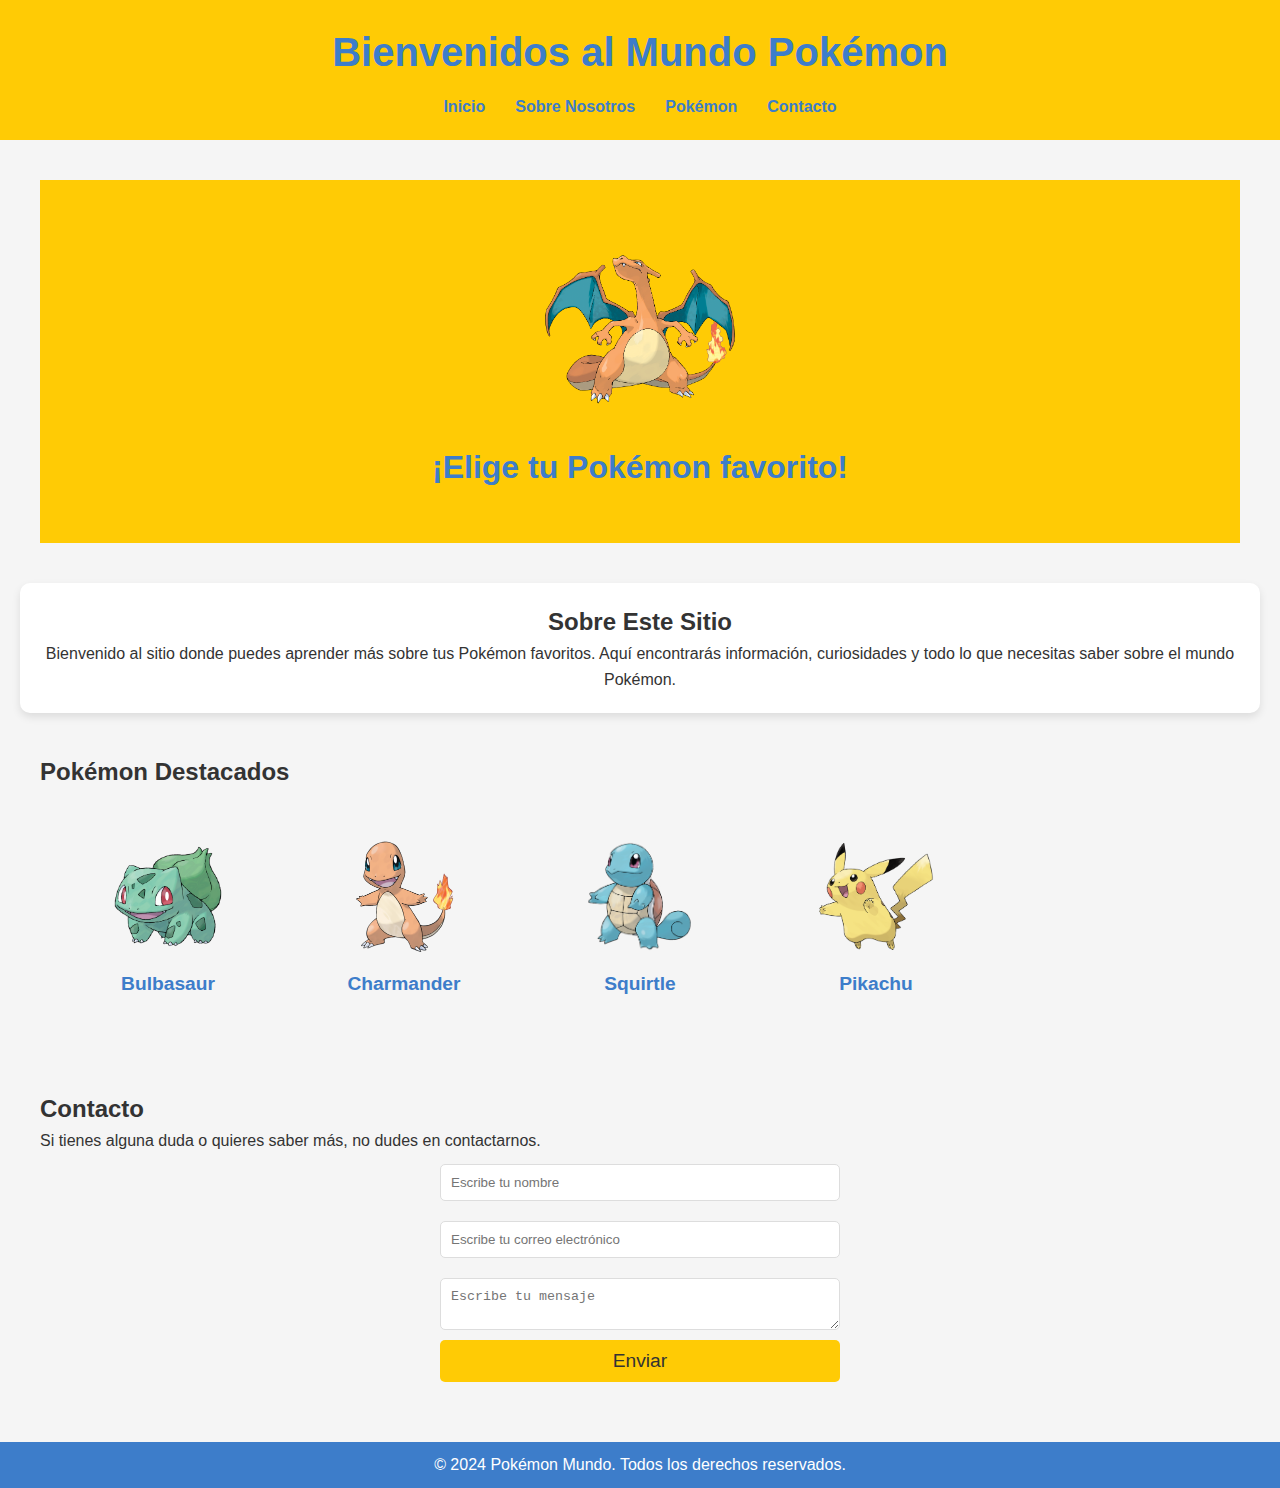
<file: index.html>
<!DOCTYPE html>
<html lang="es">
<head>
    <meta charset="UTF-8">
    <meta name="viewport" content="width=device-width, initial-scale=1.0">
    <title>Mundo Pokémon</title>
    <link rel="stylesheet" href="styles.css">
</head>
<body>
    <header>
        <h1>Bienvenidos al Mundo Pokémon</h1>
        <nav>
            <ul>
                <li><a href="#home">Inicio</a></li>
                <li><a href="sobreNosotros.html">Sobre Nosotros</a></li>
                <li class="dropdown">
                    <a href="#pokemon">Pokémon</a>
                    <ul class="dropdown-content">
                        <li><a href="generacion1.html">Generación 1</a></li> 
                        <li><a href="generacion2.html">Generación 2</a></li>
                        <li><a href="generacion3.html">Generación 3</a></li>
                        
                    </ul>
                </li>
                <li><a href="#contact">Contacto</a></li>
            </ul>
        </nav>
    </header>

    <section id="home">
        <div class="hero">
            <img src="images/Charizard.png" alt="Charizard" class="hero-image">
            <h2>¡Elige tu Pokémon favorito!</h2>
        </div>
    </section>

    <section id="about">
        <h2>Sobre Este Sitio</h2>
        <p>Bienvenido al sitio donde puedes aprender más sobre tus Pokémon favoritos. Aquí encontrarás información, curiosidades y todo lo que necesitas saber sobre el mundo Pokémon.</p>
    </section>

    <section id="pokemon">
        <h2>Pokémon Destacados</h2>
        <div class="pokemon-list">
            <div class="pokemon">
                <img src="images/Bulbasaur.png" alt="Bulbasaur">
                <h3>Bulbasaur</h3>
            </div>
            <div class="pokemon">
                <img src="images/Charmander.png" alt="Charmander">
                <h3>Charmander</h3>
            </div>
            <div class="pokemon">
                <img src="images/Squirtle.png" alt="Squirtle">
                <h3>Squirtle</h3>
            </div>
            <div class="pokemon">
                <img src="images/Pikachu.png" alt="Pikachu">
                <h3>Pikachu</h3>
            </div>
        </div>
    </section>

    <section id="contact">
        <h2>Contacto</h2>
        <p>Si tienes alguna duda o quieres saber más, no dudes en contactarnos.</p>
        <form action="#">
            <input type="text" placeholder="Escribe tu nombre" required>
            <input type="email" placeholder="Escribe tu correo electrónico" required>
            <textarea placeholder="Escribe tu mensaje" required></textarea>
            <button type="submit">Enviar</button>
        </form>
    </section>

    <footer>
        <p>&copy; 2024 Pokémon Mundo. Todos los derechos reservados.</p>
    </footer>
</body>
</html>
</file>
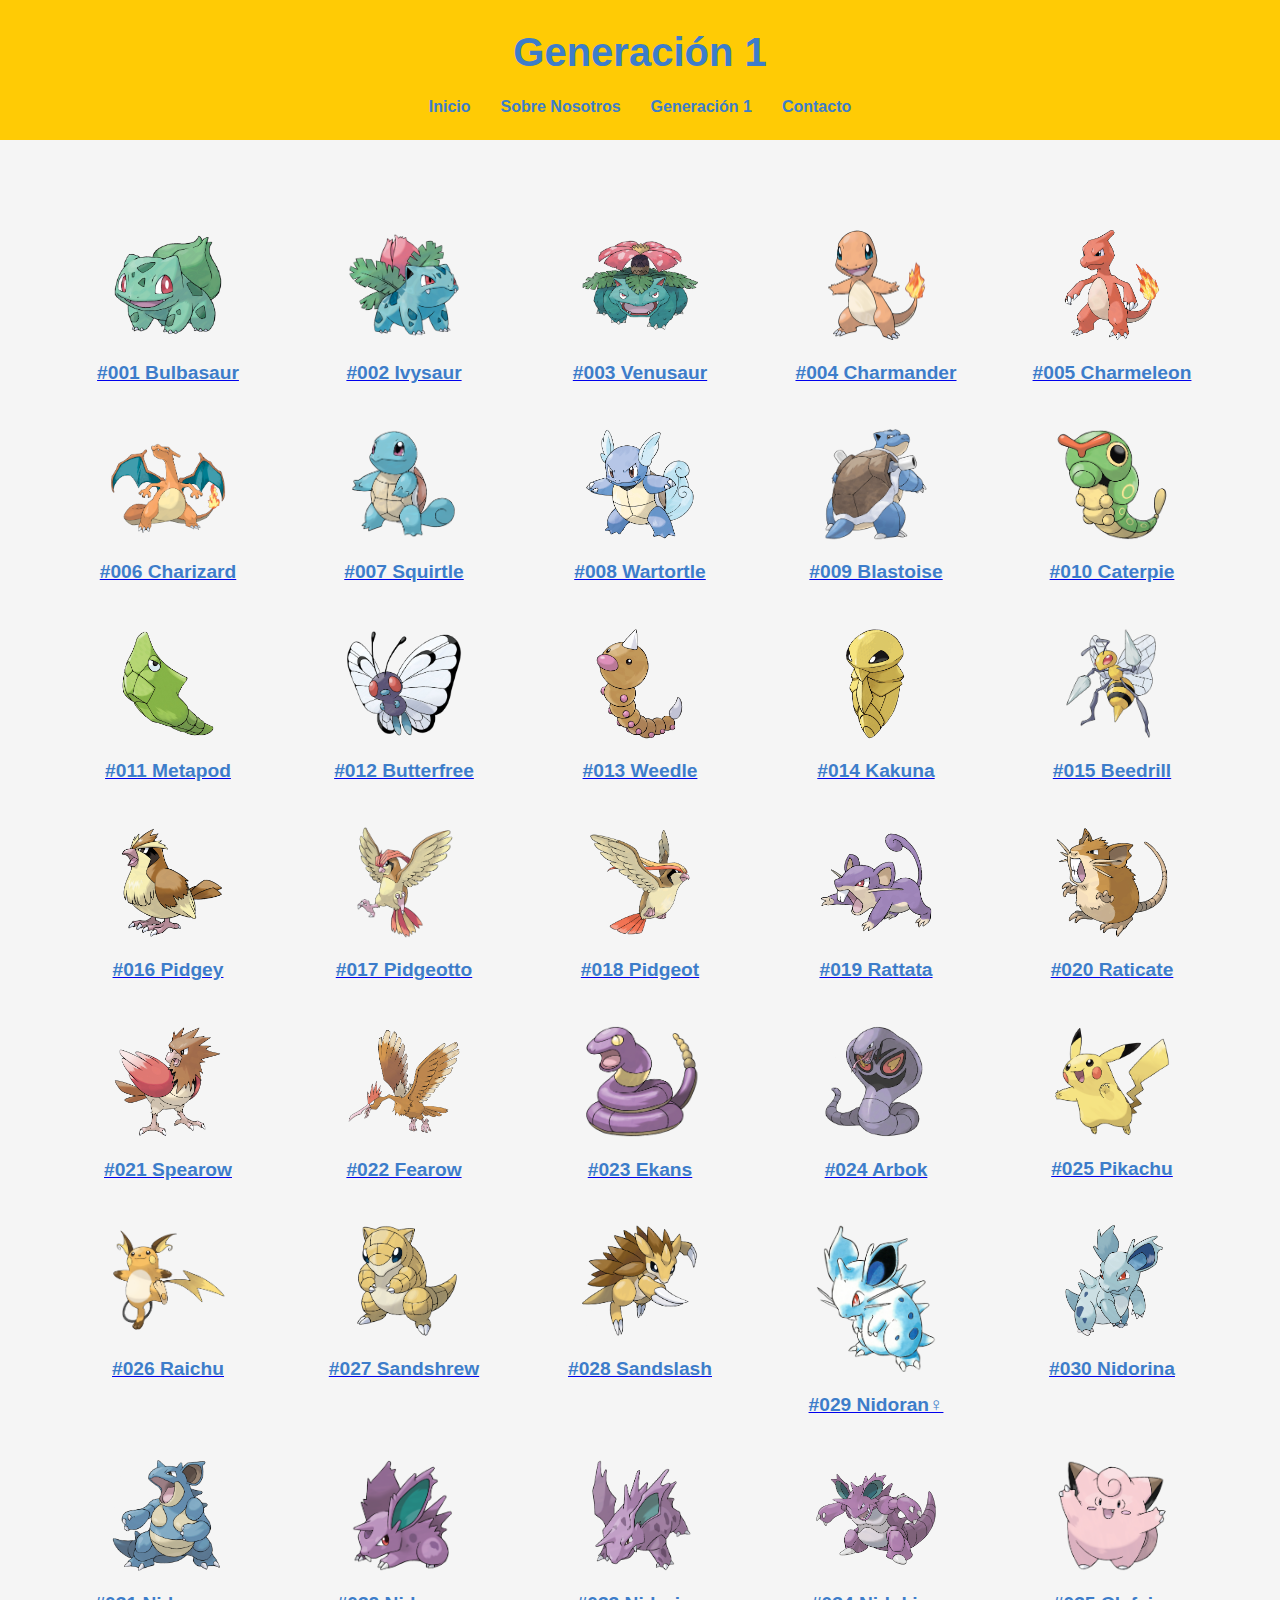
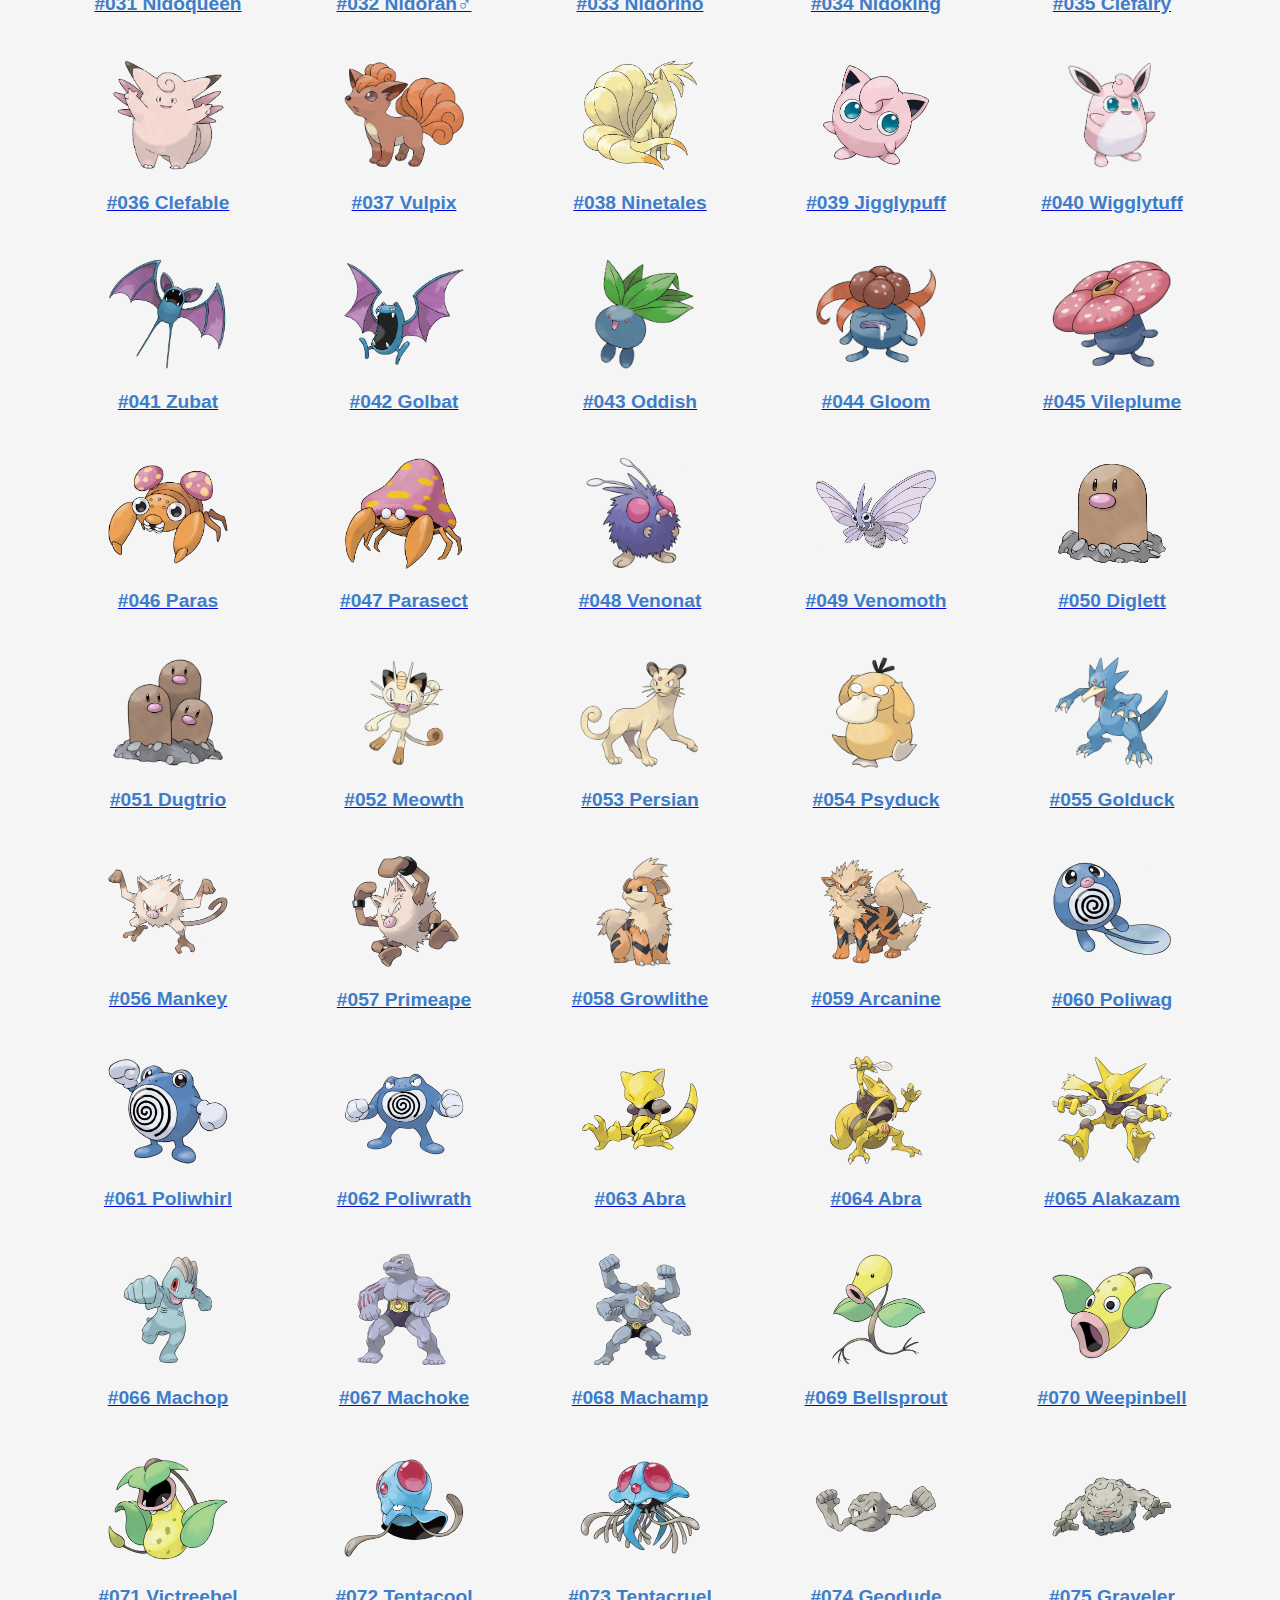
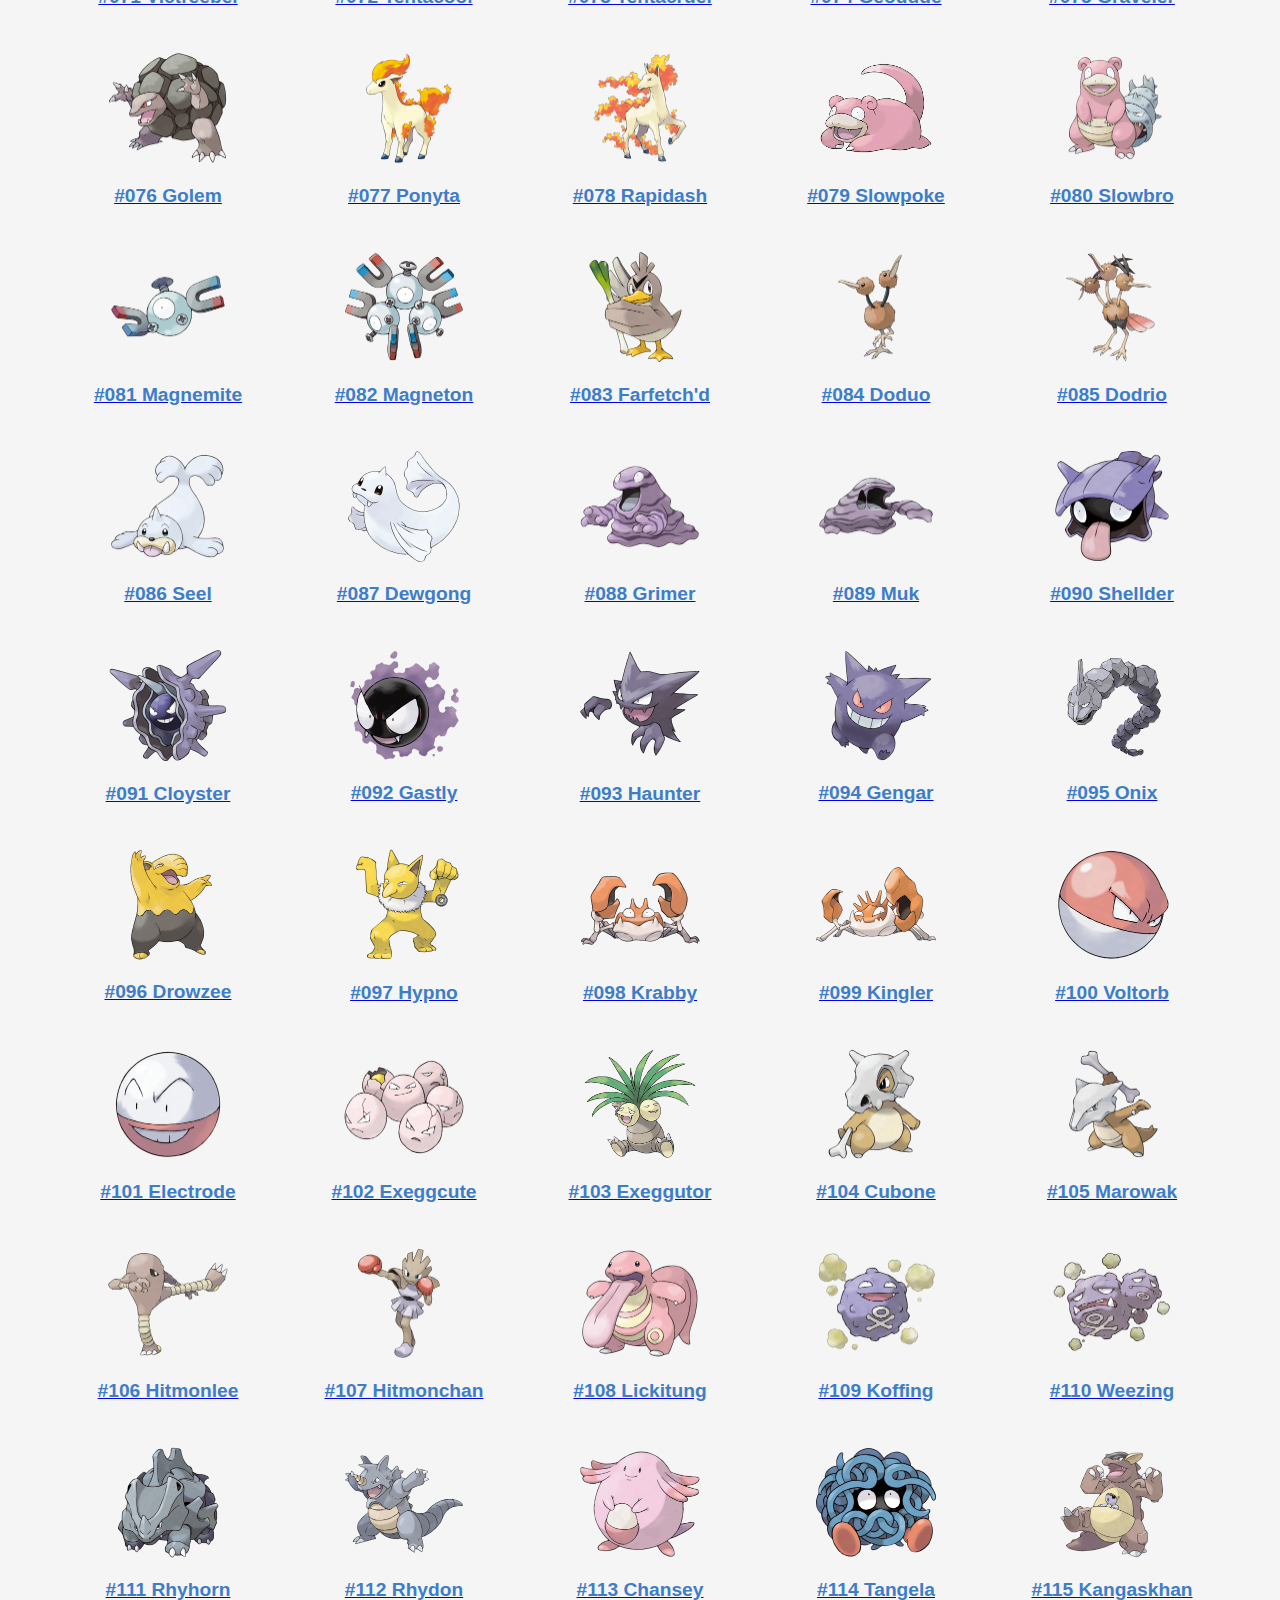
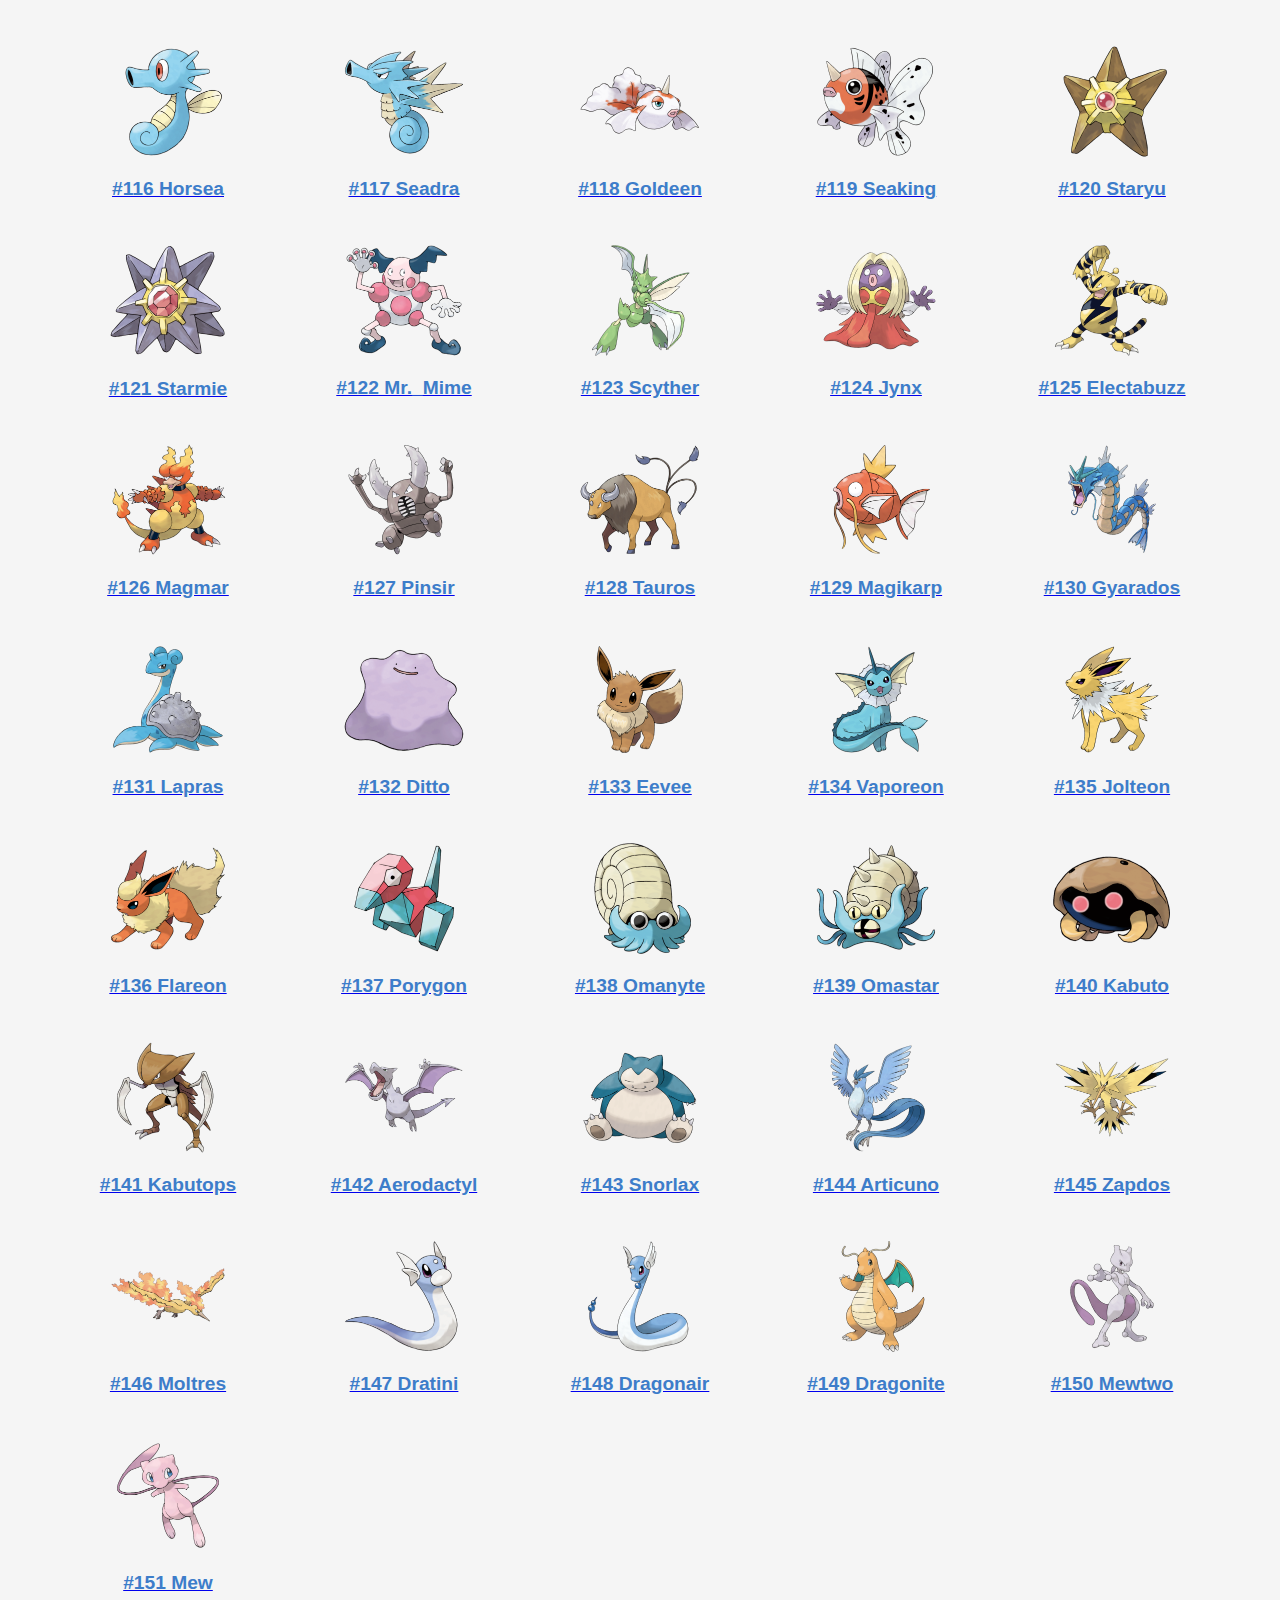
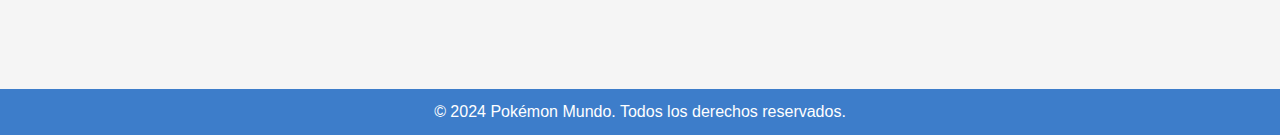
<file: generacion1.html>
<!DOCTYPE html>
<html lang="es">
<head>
    <meta charset="UTF-8">
    <meta name="viewport" content="width=device-width, initial-scale=1.0">
    <title>Generación 1 - Mundo Pokémon</title>
    <link rel="stylesheet" href="styles.css">
</head>
<body>
    <header>
        <h1>Generación 1</h1>
        <nav>
            <ul>
                <li><a href="index.html">Inicio</a></li>
                <li><a href="about.html">Sobre Nosotros</a></li>
                <li><a href="generacion1.html">Generación 1</a></li>
                <li><a href="contact.html">Contacto</a></li>
            </ul>
        </nav>
    </header>

    <section id="generacion1">
            <div class="pokemon-list">
            

            <div class="pokemon">
                <a href="pd.html?pokemon=Bulbasaur">
                    <img src="images/Bulbasaur.png" alt="Bulbasaur">
                    <h3>#001 Bulbasaur</h3>
                </a>
            </div>
            
            <div class="pokemon">
                <a href="pd.html?pokemon=Ivysaur">
                    <img src="images/Ivysaur.png" alt="Ivysaur">
                    <h3>#002 Ivysaur</h3>
                </a>
            </div>
            
            <div class="pokemon">
                <a href="pd.html?pokemon=Venusaur">
                    <img src="images/Venusaur.png" alt="Venusaur">
                    <h3>#003 Venusaur</h3>
                </a>
            </div>
            
            <div class="pokemon">
                <a href="pd.html?pokemon=Charmander">
                    <img src="images/Charmander.png" alt="Charmander">
                    <h3>#004 Charmander</h3>
                </a>
            </div>
            
            <div class="pokemon">
                <a href="pd.html?pokemon=Charmeleon">
                    <img src="images/Charmeleon.png" alt="Charmeleon">
                    <h3>#005 Charmeleon</h3>
                </a>
            </div>
            
            <div class="pokemon">
                <a href="pd.html?pokemon=Charizard">
                    <img src="images/Charizard.png" alt="Charizard">
                    <h3>#006 Charizard</h3>
                </a>
            </div>
            
            <div class="pokemon">
                <a href="pd.html?pokemon=Squirtle">
                    <img src="images/Squirtle.png" alt="Squirtle">
                    <h3>#007 Squirtle</h3>
                </a>
            </div>
            
            <div class="pokemon">
                <a href="pd.html?pokemon=Wartortle">
                    <img src="images/Wartortle.png" alt="Wartortle">
                    <h3>#008 Wartortle</h3>
                </a>
            </div>
            
            <div class="pokemon">
                <a href="pd.html?pokemon=Blastoise">
                    <img src="images/Blastoise.png" alt="Blastoise">
                    <h3>#009 Blastoise</h3>
                </a>
            </div>
            
            <div class="pokemon">
                <a href="pd.html?pokemon=Caterpie">
                    <img src="images/Caterpie.png" alt="Caterpie">
                    <h3>#010 Caterpie</h3>
                </a>
            </div>
            
            <div class="pokemon">
                <a href="pd.html?pokemon=Metapod">
                    <img src="images/Metapod.png" alt="Metapod">
                    <h3>#011 Metapod</h3>
                </a>
            </div>
            
            <div class="pokemon">
                <a href="pd.html?pokemon=Butterfree">
                    <img src="images/Butterfree.png" alt="Butterfree">
                    <h3>#012 Butterfree</h3>
                </a>
            </div>
            
            <div class="pokemon">
                <a href="pd.html?pokemon=Weedle">
                    <img src="images/Weedle.png" alt="Weedle">
                    <h3>#013 Weedle</h3>
                </a>
            </div>
            
            <div class="pokemon">
                <a href="pd.html?pokemon=Kakuna">
                    <img src="images/Kakuna.png" alt="Kakuna">
                    <h3>#014 Kakuna</h3>
                </a>
            </div>

            <div class="pokemon">
                <a href="pd.html?pokemon=Beedrill">
                <img src="images/Beedrill.png" alt="Beedrill">
                <h3>#015 Beedrill</h3>
                </a>
            </div>
            
            <div class="pokemon">
                <a href="pd.html?pokemon=Pidgey">
                    <img src="images/Pidgey.png" alt="Pidgey">
                    <h3>#016 Pidgey</h3>
                </a>
            </div>
            
            <div class="pokemon">
                <a href="pd.html?pokemon=Pidgeotto">
                    <img src="images/Pidgeotto.png" alt="Pidgeotto">
                    <h3>#017 Pidgeotto</h3>
                </a>
            </div>
            
            <div class="pokemon">
                <a href="pd.html?pokemon=Pidgeot">
                    <img src="images/Pidgeot.png" alt="Pidgeot">
                    <h3>#018 Pidgeot</h3>
                </a>
            </div>
            
            <div class="pokemon">
                <a href="pd.html?pokemon=Rattata">
                    <img src="images/Rattata.png" alt="Rattata">
                    <h3>#019 Rattata</h3>
                </a>
            </div>
            
            <div class="pokemon">
                <a href="pd.html?pokemon=Raticate">
                    <img src="images/Raticate.png" alt="Raticate">
                    <h3>#020 Raticate</h3>
                </a>
            </div>
            
            <div class="pokemon">
                <a href="pd.html?pokemon=Spearow">
                    <img src="images/Spearow.png" alt="Spearow">
                    <h3>#021 Spearow</h3>
                </a>
            </div>
            
            <div class="pokemon">
                <a href="pd.html?pokemon=Fearow">
                    <img src="images/Fearow.png" alt="Fearow">
                    <h3>#022 Fearow</h3>
                </a>
            </div>
            
            <div class="pokemon">
                <a href="pd.html?pokemon=Ekans">
                    <img src="images/Ekans.png" alt="Ekans">
                    <h3>#023 Ekans</h3>
                </a>
            </div>

            <div class="pokemon">
                <a href="pd.html?pokemon=Arbok">
                <img src="images/Arbok.png" alt="Arbok">
                <h3>#024 Arbok</h3>
                </a>
            </div>
            
            <div class="pokemon">
                <a href="pd.html?pokemon=Pikachu">
                    <img src="images/Pikachu.png" alt="Pikachu">
                    <h3>#025 Pikachu</h3>
                </a>
            </div>
            
            <div class="pokemon">
                <a href="pd.html?pokemon=Raichu">
                    <img src="images/Raichu.png" alt="Raichu">
                    <h3>#026 Raichu</h3>
                </a>
            </div>
            
            <div class="pokemon">
                <a href="pd.html?pokemon=Sandshrew">
                    <img src="images/Sandshrew.png" alt="Sandshrew">
                    <h3>#027 Sandshrew</h3>
                </a>
            </div>
            
            <div class="pokemon">
                <a href="pd.html?pokemon=Sandslash">
                    <img src="images/Sandslash.png" alt="Sandslash">
                    <h3>#028 Sandslash</h3>
                </a>
            </div>
            
            <div class="pokemon">
                <a href="pd.html?pokemon=Nidoran♀">
                    <img src="images/Nidoran♀.png" alt="Nidoran♀">
                    <h3>#029 Nidoran♀</h3>
                </a>
            </div>
            
            <div class="pokemon">
                <a href="pd.html?pokemon=Nidorina">
                    <img src="images/Nidorina.png" alt="Nidorina">
                    <h3>#030 Nidorina</h3>
                </a>
            </div>
            
            <div class="pokemon">
                <a href="pd.html?pokemon=Nidoqueen">
                    <img src="images/Nidoqueen.png" alt="Nidoqueen">
                    <h3>#031 Nidoqueen</h3>
                </a>
            </div>
            
            <div class="pokemon">
                <a href="pd.html?pokemon=Nidoran♂">
                    <img src="images/Nidoran♂.png" alt="Nidoran♂">
                    <h3>#032 Nidoran♂</h3>
                </a>
            </div>
            
            <div class="pokemon">
                <a href="pd.html?pokemon=Nidorino">
                    <img src="images/Nidorino.png" alt="Nidorino">
                    <h3>#033 Nidorino</h3>
                </a>
            </div>
            
            <div class="pokemon">
                <a href="pd.html?pokemon=Nidoking">
                    <img src="images/Nidoking.png" alt="Nidoking">
                    <h3>#034 Nidoking</h3>
                </a>
            </div>
            
            <div class="pokemon">
                <a href="pd.html?pokemon=Clefairy">
                    <img src="images/Clefairy.png" alt="Clefairy">
                    <h3>#035 Clefairy</h3>
                </a>
            </div>
            
            <div class="pokemon">
                <a href="pd.html?pokemon=Clefable">
                    <img src="images/Clefable.png" alt="Clefable">
                    <h3>#036 Clefable</h3>
                </a>
            </div>
            
            <div class="pokemon">
                <a href="pd.html?pokemon=Vulpix">
                    <img src="images/Vulpix.png" alt="Vulpix">
                    <h3>#037 Vulpix</h3>
                </a>
            </div>

            <div class="pokemon">
                <a href="pd.html?pokemon=Ninetales">
                    <img src="images/Ninetales.png" alt="Ninetales">
                    <h3>#038 Ninetales</h3>
                </a>
            </div>

            <div class="pokemon">
                <a href="pd.html?pokemon=Jigglypuff">
                    <img src="images/Jigglypuff.png" alt="Jigglypuff">
                    <h3>#039 Jigglypuff</h3>
                </a>
            </div>

            <div class="pokemon">
                <a href="pd.html?pokemon=Wigglytuff">
                    <img src="images/Wigglytuff.png" alt="Wigglytuff">
                    <h3>#040 Wigglytuff</h3>
                </a>
            </div>

            <div class="pokemon">
                <a href="pd.html?pokemon=Zubat">
                    <img src="images/Zubat.png" alt="Zubat">
                    <h3>#041 Zubat</h3>
                </a>
            </div>

            <div class="pokemon">
                <a href="pd.html?pokemon=Golbat">
                    <img src="images/Golbat.png" alt="Golbat">
                    <h3>#042 Golbat</h3>
                </a>
            </div>
            
            <div class="pokemon">
                <a href="pd.html?pokemon=Oddish">
                    <img src="images/Oddish.png" alt="Oddish">
                    <h3>#043 Oddish</h3>
                </a>
            </div>
            
            <div class="pokemon">
                <a href="pd.html?pokemon=Gloom">
                    <img src="images/Gloom.png" alt="Gloom">
                    <h3>#044 Gloom</h3>
                </a>
            </div>
            
            <div class="pokemon">
                <a href="pd.html?pokemon=Vileplume">
                    <img src="images/Vileplume.png" alt="Vileplume">
                    <h3>#045 Vileplume</h3>
                </a>
            </div>
            
            <div class="pokemon">
                <a href="pd.html?pokemon=Paras">
                    <img src="images/Paras.png" alt="Paras">
                    <h3>#046 Paras</h3>
                </a>
            </div>
            
            <div class="pokemon">
                <a href="pd.html?pokemon=Parasect">
                    <img src="images/Parasect.png" alt="Parasect">
                    <h3>#047 Parasect</h3>
                </a>
            </div>
            
            <div class="pokemon">
                <a href="pd.html?pokemon=Venonat">
                    <img src="images/Venonat.png" alt="Venonat">
                    <h3>#048 Venonat</h3>
                </a>
            </div>
            
            <div class="pokemon">
                <a href="pd.html?pokemon=Venomoth">
                    <img src="images/Venomoth.png" alt="Venomoth">
                    <h3>#049 Venomoth</h3>
                </a>
            </div>
            
            <div class="pokemon">
                <a href="pd.html?pokemon=Diglett">
                    <img src="images/Diglett.png" alt="Diglett">
                    <h3>#050 Diglett</h3>
                </a>
            </div>
            
            <div class="pokemon">
                <a href="pd.html?pokemon=Dugtrio">
                    <img src="images/Dugtrio.png" alt="Dugtrio">
                    <h3>#051 Dugtrio</h3>
                </a>
            </div>
            
            <div class="pokemon">
                <a href="pd.html?pokemon=Meowth">
                    <img src="images/Meowth.png" alt="Meowth">
                    <h3>#052 Meowth</h3>
                </a>
            </div>
            
            <div class="pokemon">
                <a href="pd.html?pokemon=Persian">
                    <img src="images/Persian.png" alt="Persian">
                    <h3>#053 Persian</h3>
                </a>
            </div>
            
            <div class="pokemon">
                <a href="pd.html?pokemon=Psyduck">
                    <img src="images/Psyduck.png" alt="Psyduck">
                    <h3>#054 Psyduck</h3>
                </a>
            </div>
            
            <div class="pokemon">
                <a href="pd.html?pokemon=Golduck">
                    <img src="images/Golduck.png" alt="Golduck">
                    <h3>#055 Golduck</h3>
                </a>
            </div>
            
            <div class="pokemon">
                <a href="pd.html?pokemon=Mankey">
                    <img src="images/Mankey.png" alt="Mankey">
                    <h3>#056 Mankey</h3>
                </a>
            </div>
            
            <div class="pokemon">
                <a href="pd.html?pokemon=Primeape">
                    <img src="images/Primeape.png" alt="Primeape">
                    <h3>#057 Primeape</h3>
                </a>
            </div>
            
            <div class="pokemon">
                <a href="pd.html?pokemon=Growlithe">
                    <img src="images/Growlithe.png" alt="Growlithe">
                    <h3>#058 Growlithe</h3>
                </a>
            </div>
            
                        
            <div class="pokemon">
                <a href="pd.html?pokemon=Arcanine">
                <img src="images/Arcanine.png" alt="Arcanine">
                <h3>#059 Arcanine</h3>
                </a>
            </div>
            
            
            <div class="pokemon">
                <a href="pd.html?pokemon=Poliwag">
                <img src="images/Poliwag.png" alt="Poliwag">
                <h3>#060 Poliwag</h3>
                </a>
            </div>

            <div class="pokemon">
                <a href="pd.html?pokemon=Poliwhirl">
                <img src="images/Poliwhirl.png" alt="Poliwhirl">
                <h3>#061 Poliwhirl</h3>
                </a>
            </div>   
            
            <div class="pokemon">
                <a href="pd.html?pokemon=Poliwrath">
                <img src="images/Poliwrath.png" alt="Poliwrath">
                <h3>#062 Poliwrath</h3>
                </a>
            </div>

            <div class="pokemon">
                <a href="pd.html?pokemon=Abra">
                <img src="images/Abra.png" alt="Abra">
                <h3>#063 Abra</h3>
                </a>
            </div>

            <div class="pokemon">
                <a href="pd.html?pokemon=Kadabra">
                <img src="images/Kadabra.png" alt="Kadabra">
                <h3>#064 Abra</h3>
                </a>
            </div>

            <div class="pokemon">
                <a href="pd.html?pokemon=Alakazam">
                <img src="images/Alakazam.png" alt="Alakazam">
                <h3>#065 Alakazam</h3>
                </a>
            </div>

            <div class="pokemon">
                <a href="pd.html?pokemon=Machop">
                <img src="images/Machop.png" alt="Machop">
                <h3>#066 Machop</h3>
                </a>
            </div>

            <div class="pokemon">
                <a href="pd.html?pokemon=Machoke">
                <img src="images/Machoke.png" alt="Machoke">
                <h3>#067 Machoke</h3>
                </a>
            </div>

            <div class="pokemon">
                <a href="pd.html?pokemon=Machamp">
                <img src="images/Machamp.png" alt="Machamp">
                <h3>#068 Machamp</h3>
                </a>
            </div>

            <div class="pokemon">
                <a href="pd.html?pokemon=Bellsprout">
                <img src="images/Bellsprout.png" alt="Bellsprout">
                <h3>#069 Bellsprout</h3>
                </a>
            </div>

            <div class="pokemon">
                <a href="pd.html?pokemon=Weepinbell">
                <img src="images/Weepinbell.png" alt="Weepinbell">
                <h3>#070 Weepinbell</h3>
                </a>
            </div>

            <div class="pokemon">
                <a href="pd.html?pokemon=Victreebel">
                <img src="images/Victreebel.png" alt="Victreebel">
                <h3>#071 Victreebel</h3>
                </a>
            </div>

            <div class="pokemon">
                <a href="pd.html?pokemon=Tentacool">
                <img src="images/Tentacool.png" alt="Tentacool">
                <h3>#072 Tentacool</h3>
                </a>
            </div>

            <div class="pokemon">
                <a href="pd.html?pokemon=Tentacruel">
                <img src="images/Tentacruel.png" alt="Tentacruel">
                <h3>#073 Tentacruel</h3>
                </a>
            </div>

            <div class="pokemon">
                <a href="pd.html?pokemon=Geodude">
                <img src="images/Geodude.png" alt="Geodude">
                <h3>#074 Geodude</h3>
                </a>
            </div>

            <div class="pokemon">
                <a href="pd.html?pokemon=Graveler">
                <img src="images/Graveler.png" alt="Graveler">
                <h3>#075 Graveler</h3>
                </a>
            </div>

            <div class="pokemon">
                <a href="pd.html?pokemon=Golem">
                <img src="images/Golem.png" alt="Golem">
                <h3>#076 Golem</h3>
                </a>
            </div>

            <div class="pokemon">
                <a href="pd.html?pokemon=Ponyta">
                <img src="images/Ponyta.png" alt="Ponyta">
                <h3>#077 Ponyta</h3>
                </a>
            </div>

            <div class="pokemon">
                <a href="pd.html?pokemon=Rapidash">
                <img src="images/Rapidash.png" alt="Rapidash">
                <h3>#078 Rapidash</h3>
                </a>
            </div>

            <div class="pokemon">
                <a href="pd.html?pokemon=Slowpoke">
                <img src="images/Slowpoke.png" alt="Slowpoke">
                <h3>#079 Slowpoke</h3>
                </a>
            </div>

            <div class="pokemon">
                <a href="pd.html?pokemon=Slowbro">
                <img src="images/Slowbro.png" alt="Slowbro">
                <h3>#080 Slowbro</h3>
                </a>
            </div>

            <div class="pokemon">
                <a href="pd.html?pokemon=Magnemite">
                <img src="images/Magnemite.png" alt="Magnemite">
                <h3>#081 Magnemite</h3>
                </a>
            </div>

            <div class="pokemon">
                <a href="pd.html?pokemon=Magneton">
                <img src="images/Magneton.png" alt="Magneton">
                <h3>#082 Magneton</h3>
                </a>
            </div>

            <div class="pokemon">
                <a href="pd.html?pokemon=Farfetch'd">
                <img src="images/Farfetch'd.png" alt="Farfetch'd">
                <h3>#083 Farfetch'd</h3>
                </a>
            </div>

            <div class="pokemon">
                <a href="pd.html?pokemon=Doduo">
                <img src="images/Doduo.png" alt="Doduo">
                <h3>#084 Doduo</h3>
                </a>
            </div>

            <div class="pokemon">
                <a href="pd.html?pokemon=Dodrio">
                <img src="images/Dodrio.png" alt="Dodrio">
                <h3>#085 Dodrio</h3>
                </a>
            </div>

            <div class="pokemon">
                <a href="pd.html?pokemon=Seel">
                <img src="images/Seel.png" alt="Seel">
                <h3>#086 Seel</h3>
                </a>
            </div>

            <div class="pokemon">
                <a href="pd.html?pokemon=Dewgong">
                <img src="images/Dewgong.png" alt="Dewgong">
                <h3>#087 Dewgong</h3>
                </a>
            </div>

            <div class="pokemon">
                <a href="pd.html?pokemon=Grimer">
                <img src="images/Grimer.png" alt="Grimer">
                <h3>#088 Grimer</h3>
                </a>
            </div>

            <div class="pokemon">
                <a href="pd.html?pokemon=Muk">
                <img src="images/Muk.png" alt="Muk">
                <h3>#089 Muk</h3>
                </a>
            </div>

            <div class="pokemon">
                <a href="pd.html?pokemon=Shellder">
                <img src="images/Shellder.png" alt="Shellder">
                <h3>#090 Shellder</h3>
                </a>
            </div>

            <div class="pokemon">
                <a href="pd.html?pokemon=Cloyster">
                <img src="images/Cloyster.png" alt="Cloyster">
                <h3>#091 Cloyster</h3>
                </a>
            </div>

            <div class="pokemon">
                <a href="pd.html?pokemon=Gastly">
                <img src="images/Gastly.png" alt="Gastly">
                <h3>#092 Gastly</h3>
                </a>
            </div>

            <div class="pokemon">
                <a href="pd.html?pokemon=Haunter">
                <img src="images/Haunter.png" alt="Haunter">
                <h3>#093 Haunter</h3>
                </a>
            </div>

            <div class="pokemon">
                <a href="pd.html?pokemon=Gengar">
                <img src="images/Gengar.png" alt="Gengar">
                <h3>#094 Gengar</h3>
                </a>
            </div>

            <div class="pokemon">
                <a href="pd.html?pokemon=Onix">
                <img src="images/Onix.png" alt="Onix">
                <h3>#095 Onix</h3>
                </a>
            </div>

            <div class="pokemon">
                <a href="pd.html?pokemon=Drowzee">
                <img src="images/Drowzee.png" alt="Drowzee">
                <h3>#096 Drowzee</h3>
                </a>
            </div>

            <div class="pokemon">
                <a href="pd.html?pokemon=Hypno">
                <img src="images/Hypno.png" alt="Hypno">
                <h3>#097 Hypno</h3>
                </a>
            </div>

            <div class="pokemon">
                <a href="pd.html?pokemon=Krabby">
                <img src="images/Krabby.png" alt="Krabby">
                <h3>#098 Krabby</h3>
                </a>
            </div>

            <div class="pokemon">
                <a href="pd.html?pokemon=Kingler">
                <img src="images/Kingler.png" alt="Kingler">
                <h3>#099 Kingler</h3>
                </a>
            </div>

            <div class="pokemon">
                <a href="pd.html?pokemon=Voltorb">
                <img src="images/Voltorb.png" alt="Voltorb">
                <h3>#100 Voltorb</h3>
                </a>
            </div>

            <div class="pokemon">
                <a href="pd.html?pokemon=Electrode">
                <img src="images/Electrode.png" alt="Electrode">
                <h3>#101 Electrode</h3>
                </a>
            </div>

            <div class="pokemon">
                <a href="pd.html?pokemon=Exeggcute">
                <img src="images/Exeggcute.png" alt="Exeggcute">
                <h3>#102 Exeggcute</h3>
                </a>
            </div>

            <div class="pokemon">
                <a href="pd.html?pokemon=Exeggutor">
                <img src="images/Exeggutor.png" alt="Exeggutor">
                <h3>#103 Exeggutor</h3>
                </a>
            </div>

            <div class="pokemon">
                <a href="pd.html?pokemon=Cubone">
                <img src="images/Cubone.png" alt="Cubone">
                <h3>#104 Cubone</h3>
                </a>
            </div>

            <div class="pokemon">
                <a href="pd.html?pokemon=Marowak">
                <img src="images/Marowak.png" alt="Marowak">
                <h3>#105 Marowak</h3>
                </a>
            </div>

            <div class="pokemon">
                <a href="pd.html?pokemon=Hitmonlee">
                <img src="images/Hitmonlee.png" alt="Hitmonlee">
                <h3>#106 Hitmonlee</h3>
                </a>
            </div>

            <div class="pokemon">
                <a href="pd.html?pokemon=Hitmonchan">
                <img src="images/Hitmonchan.png" alt="Hitmonchan">
                <h3>#107 Hitmonchan</h3>
                </a>
            </div>

            <div class="pokemon">
                <a href="pd.html?pokemon=Lickitung">
                <img src="images/Lickitung.png" alt="Lickitung">
                <h3>#108 Lickitung</h3>
                </a>
            </div>

            <div class="pokemon">
                <a href="pd.html?pokemon=Koffing">
                <img src="images/Koffing.png" alt="Koffing">
                <h3>#109 Koffing</h3>
                </a>
            </div>

            <div class="pokemon">
                <a href="pd.html?pokemon=Weezing">
                <img src="images/Weezing.png" alt="Weezing">
                <h3>#110 Weezing</h3>
                </a>
            </div>

            <div class="pokemon">
                <a href="pd.html?pokemon=Rhyhorn">
                <img src="images/Rhyhorn.png" alt="Rhyhorn">
                <h3>#111 Rhyhorn</h3>
                </a>
            </div>

            <div class="pokemon">
                <a href="pd.html?pokemon=Rhydon">
                <img src="images/Rhydon.png" alt="Rhydon">
                <h3>#112 Rhydon</h3>
                </a>
            </div>

            <div class="pokemon">
                <a href="pd.html?pokemon=Chansey">
                <img src="images/Chansey.png" alt="Chansey">
                <h3>#113 Chansey</h3>
                </a>
            </div>

            <div class="pokemon">
                <a href="pd.html?pokemon=Tangela">
                <img src="images/Tangela.png" alt="Tangela">
                <h3>#114 Tangela</h3>
                </a>
            </div>

            <div class="pokemon">
                <a href="pd.html?pokemon=Kangaskhan">
                <img src="images/Kangaskhan.png" alt="Kangaskhan">
                <h3>#115 Kangaskhan</h3>
                </a>
            </div>

            <div class="pokemon">
                <a href="pd.html?pokemon=Horsea">
                <img src="images/Horsea.png" alt="Horsea">
                <h3>#116 Horsea</h3>
                </a>
            </div>

            <div class="pokemon">
                <a href="pd.html?pokemon=Seadra">
                <img src="images/Seadra.png" alt="Seadra">
                <h3>#117 Seadra</h3>
                </a>
            </div>

            <div class="pokemon">
                <a href="pd.html?pokemon=Goldeen">
                <img src="images/Goldeen.png" alt="Goldeen">
                <h3>#118 Goldeen</h3>
                </a>
            </div>

            <div class="pokemon">
                <a href="pd.html?pokemon=Seaking">
                <img src="images/Seaking.png" alt="Seaking">
                <h3>#119 Seaking</h3>
                </a>
            </div>

            <div class="pokemon">
                <a href="pd.html?pokemon=Staryu">
                <img src="images/Staryu.png" alt="Staryu">
                <h3>#120 Staryu</h3>
                </a>
            </div>

            <div class="pokemon">
                <a href="pd.html?pokemon=Starmie">
                <img src="images/Starmie.png" alt="Starmie">
                <h3>#121 Starmie</h3>
                </a>
            </div>

            <div class="pokemon">
                <a href="pd.html?pokemon=Mr._Mime">
                <img src="images/Mr._Mime.png" alt="Mr._Mime">
                <h3>#122 Mr._Mime</h3>
                </a>
            </div>

            <div class="pokemon">
                <a href="pd.html?pokemon=Scyther">
                <img src="images/Scyther.png" alt="Scyther">
                <h3>#123 Scyther</h3>
                </a>
            </div>

            <div class="pokemon">
                <a href="pd.html?pokemon=Jynx">
                <img src="images/Jynx.png" alt="Jynx">
                <h3>#124 Jynx</h3>
                </a>
            </div>

            <div class="pokemon">
                <a href="pd.html?pokemon=Electabuzz">
                <img src="images/Electabuzz.png" alt="Electabuzz">
                <h3>#125 Electabuzz</h3>
                </a>
            </div>

            <div class="pokemon">
                <a href="pd.html?pokemon=Magmar">
                <img src="images/Magmar.png" alt="Magmar">
                <h3>#126 Magmar</h3>
                </a>
            </div>

            <div class="pokemon">
                <a href="pd.html?pokemon=Pinsir">
                <img src="images/Pinsir.png" alt="Pinsir">
                <h3>#127 Pinsir</h3>
                </a>
            </div>

            <div class="pokemon">
                <a href="pd.html?pokemon=Tauros">
                <img src="images/Tauros.png" alt="Tauros">
                <h3>#128 Tauros</h3>
                </a>
            </div>

            <div class="pokemon">
                <a href="pd.html?pokemon=Magikarp">
                <img src="images/Magikarp.png" alt="Magikarp">
                <h3>#129 Magikarp</h3>
                </a>
            </div>

            <div class="pokemon">
                <a href="pd.html?pokemon=Gyarados">
                <img src="images/Gyarados.png" alt="Gyarados">
                <h3>#130 Gyarados</h3>
                </a>
            </div>

            <div class="pokemon">
                <a href="pd.html?pokemon=Lapras">
                <img src="images/Lapras.png" alt="Lapras">
                <h3>#131 Lapras</h3>
                </a>
            </div>

            <div class="pokemon">
                <a href="pd.html?pokemon=Ditto">
                <img src="images/Ditto.png" alt="Ditto">
                <h3>#132 Ditto</h3>
                </a>
            </div>

            <div class="pokemon">
                <a href="pd.html?pokemon=Eevee">
                <img src="images/Eevee.png" alt="Eevee">
                <h3>#133 Eevee</h3>
                </a>
            </div>

            <div class="pokemon">
                <a href="pd.html?pokemon=Vaporeon">
                <img src="images/Vaporeon.png" alt="Vaporeon">
                <h3>#134 Vaporeon</h3>
                </a>
            </div>

            <div class="pokemon">
                <a href="pd.html?pokemon=Jolteon">
                <img src="images/Jolteon.png" alt="Jolteon">
                <h3>#135 Jolteon</h3>
                </a>
            </div>

            <div class="pokemon">
                <a href="pd.html?pokemon=Flareon">
                <img src="images/Flareon.png" alt="Flareon">
                <h3>#136 Flareon</h3>
                </a>
            </div>

            <div class="pokemon">
                <a href="pd.html?pokemon=Porygon">
                <img src="images/Porygon.png" alt="Porygon">
                <h3>#137 Porygon</h3>
                </a>
            </div>

            <div class="pokemon">
                <a href="pd.html?pokemon=Omanyte">
                <img src="images/Omanyte.png" alt="Omanyte">
                <h3>#138 Omanyte</h3>
                </a>
            </div>

            <div class="pokemon">
                <a href="pd.html?pokemon=Omastar">
                <img src="images/Omastar.png" alt="Omastar">
                <h3>#139 Omastar</h3>
                </a>
            </div>

            <div class="pokemon">
                <a href="pd.html?pokemon=Kabuto">
                <img src="images/Kabuto.png" alt="Kabutor">
                <h3>#140 Kabuto</h3>
                </a>
            </div>

            <div class="pokemon">
                <a href="pd.html?pokemon=Kabutops">
                <img src="images/Kabutops.png" alt="Kabutops">
                <h3>#141 Kabutops</h3>
                </a>
            </div>

            <div class="pokemon">
                <a href="pd.html?pokemon=Aerodactyl">
                <img src="images/Aerodactyl.png" alt="Aerodactyl">
                <h3>#142 Aerodactyl</h3>
                </a>
            </div>

            <div class="pokemon">
                <a href="pd.html?pokemon=Snorlax">
                <img src="images/Snorlax.png" alt="Snorlax">
                <h3>#143 Snorlax</h3>
                </a>
            </div>

            <div class="pokemon">
                <a href="pd.html?pokemon=Articuno">
                <img src="images/Articuno.png" alt="Articuno">
                <h3>#144 Articuno</h3>
                </a>
            </div>

            <div class="pokemon">
                <a href="pd.html?pokemon=Zapdos">
                <img src="images/Zapdos.png" alt="Zapdos">
                <h3>#145 Zapdos</h3>
                </a>
            </div>

            <div class="pokemon">
                <a href="pd.html?pokemon=Moltres">
                <img src="images/Moltres.png" alt="Moltres">
                <h3>#146 Moltres</h3>
                </a>
            </div>

            <div class="pokemon">
                <a href="pd.html?pokemon=Dratini">
                <img src="images/Dratini.png" alt="Dratini">
                <h3>#147 Dratini</h3>
                </a>
            </div>

            <div class="pokemon">
                <a href="pd.html?pokemon=Dragonair">
                <img src="images/Dragonair.png" alt="Dragonair">
                <h3>#148 Dragonair</h3>
                </a>
            </div>

            <div class="pokemon">
                <a href="pd.html?pokemon=Dragonite">
                <img src="images/Dragonite.png" alt="Dragonite">
                <h3>#149 Dragonite</h3>
                </a>
            </div>

            <div class="pokemon">
                <a href="pd.html?pokemon=Mewtwo">
                <img src="images/Mewtwo.png" alt="Mewtwo">
                <h3>#150 Mewtwo</h3>
                </a>
            </div>

            <div class="pokemon">
                <a href="pd.html?pokemon=Mew">
                <img src="images/Mew.png" alt="Mew">
                <h3>#151 Mew</h3>
                </a>
            </div>

            </div>
    </section>

    <footer>
        <p>&copy; 2024 Pokémon Mundo. Todos los derechos reservados.</p>
    </footer>
</body>
</html>
</file>
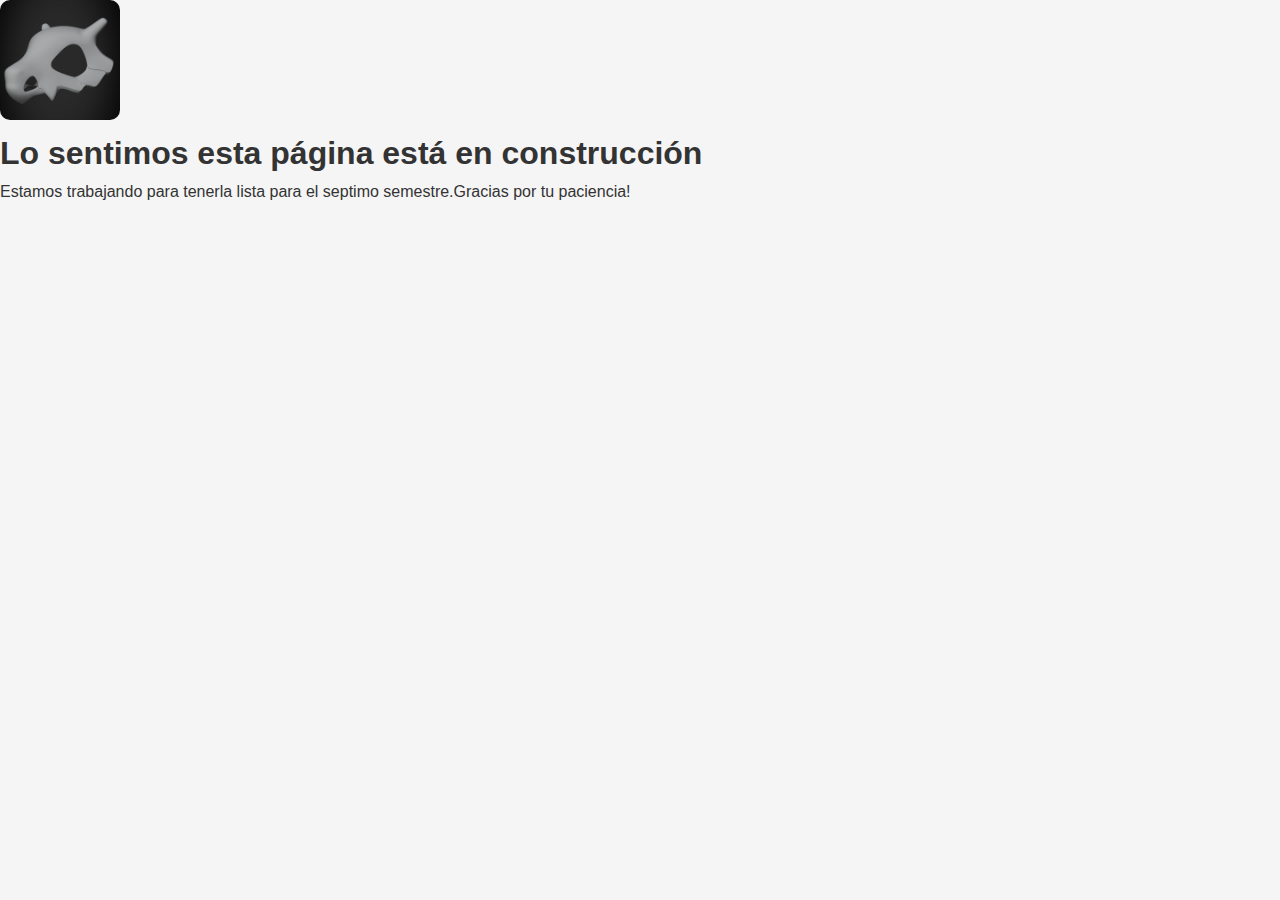
<file: generacion2.html>
<!DOCTYPE html>
<html lang="es">
<head>
    <meta charset="UTF-8">
    <meta name="viewport" content="width=device-width, initial-scale=1.0">
    <meta http-equiv="X-UA-Compatible" content="IE=edge">
    <title>Generacion 2 </title>
    <link rel="stylesheet" href="styles.css">
</head>
<body>
    <div class="container">
        <div class="craneo">
            <img src="images/pagconst.jpg" alt="Crane moving" class="craneo">
        </div>
        <h1>Lo sentimos esta página está en construcción</h1>
        <p>Estamos trabajando para tenerla lista para el septimo semestre.Gracias por tu paciencia!</p>
        <div class="loader"></div>
    </div>
</body>
</html>
</file>
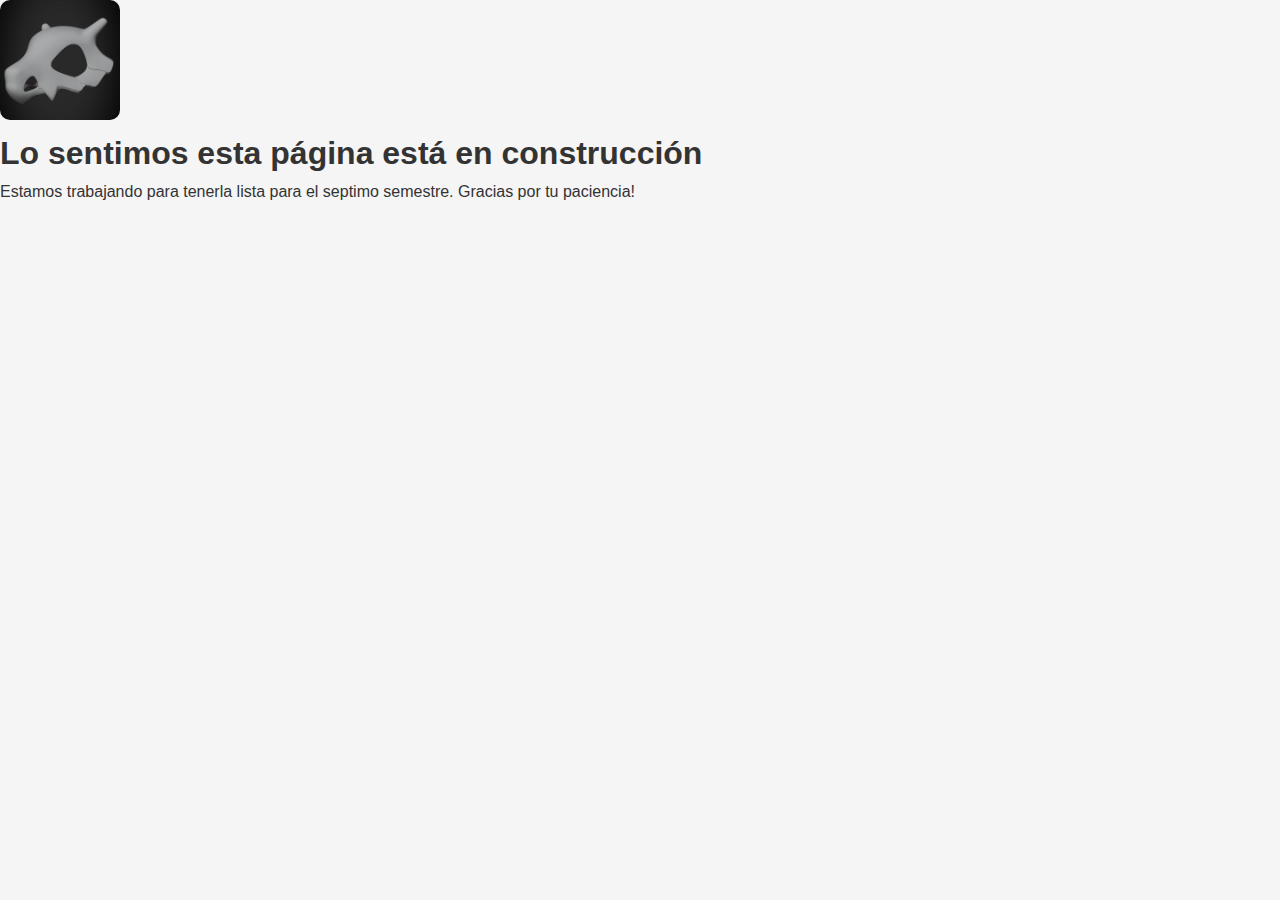
<file: generacion3.html>
<!DOCTYPE html>
<html lang="es">
<head>
    <meta charset="UTF-8">
    <meta name="viewport" content="width=device-width, initial-scale=1.0">
    <meta http-equiv="X-UA-Compatible" content="IE=edge">
    <title>Generacion 2 </title>
    <link rel="stylesheet" href="styles.css">
</head>
<body>
    <div class="container">
        <div class="craneo">
            <img src="images/pagconst.jpg" alt="Crane moving" class="craneo">
        </div>
        <h1>Lo sentimos esta página está en construcción</h1>
        <p>Estamos trabajando para tenerla lista para el septimo semestre. Gracias por tu paciencia!</p>
        <div class="loader"></div>
    </div>
</body>
</html>
</file>
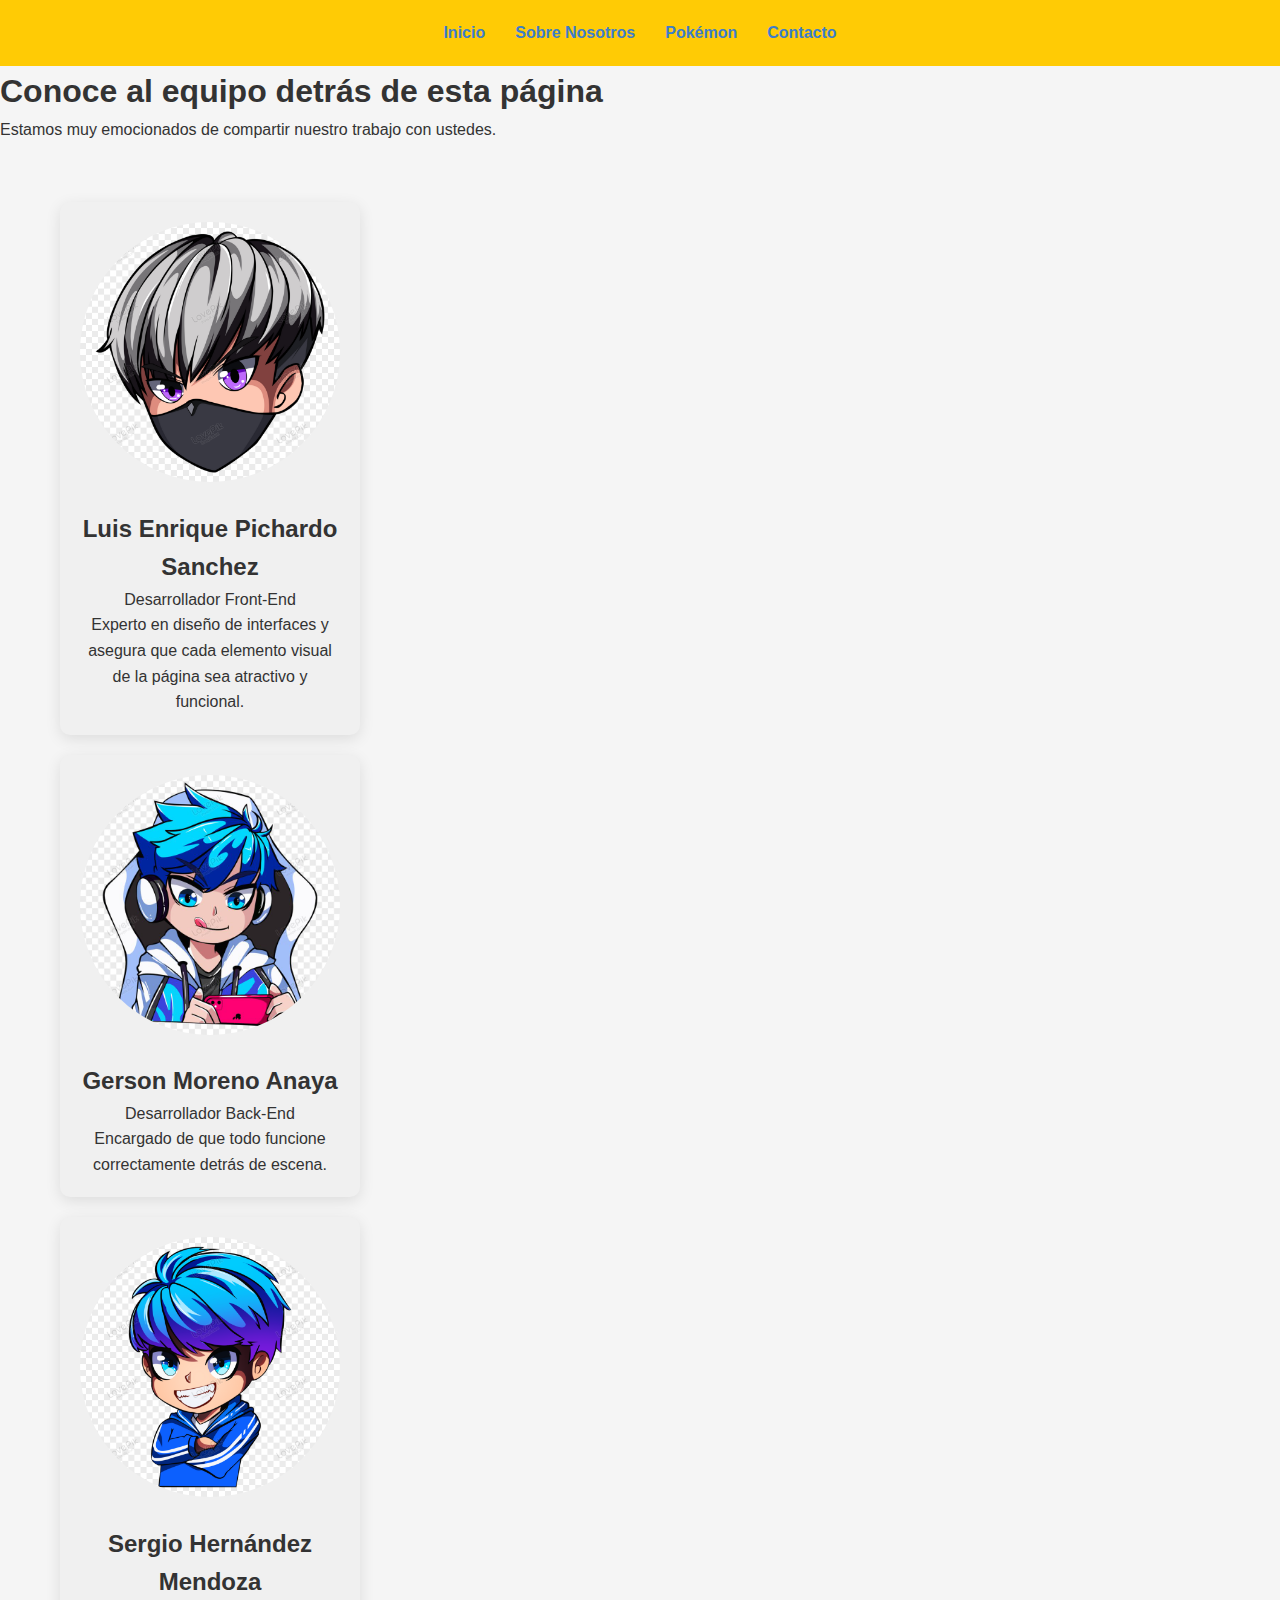
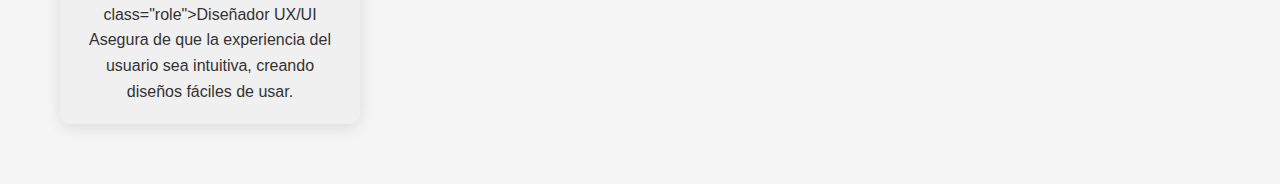
<file: sobreNosotros.html>
<!DOCTYPE html>
<html lang="es">
<head>
    <meta charset="UTF-8">
    <meta name="viewport" content="width=device-width, initial-scale=1.0">
    <meta http-equiv="X-UA-Compatible" content="IE=edge">
    <title>Equipo de Desarrolladores</title>
    <link rel="stylesheet" href="styles.css">
</head>
<body>
    <header>
        <nav>
            <ul>
                <li><a href="index.html">Inicio</a></li>
                <li><a href="sobreNosotros.html">Sobre Nosotros</a></li>
                <li class="dropdown">
                    <a href="#pokemon">Pokémon</a>
                    <ul class="dropdown-content">
                        <li><a href="generacion1.html">Generación 1</a></li> 
                        <li><a href="generacion2.html">Generación 2</a></li>
                        <li><a href="generacion3.html">Generación 3</a></li>
                        
                    </ul>
                </li>
                <li><a href="#contact">Contacto</a></li>
            </ul>
        </nav>
    </header>
    <h1>Conoce al equipo detrás de esta página</h1>
        <p>Estamos muy emocionados de compartir nuestro trabajo con ustedes.</p>
    <section class="equipo">
        <div class="equipoM">
            <img src="images/luis.png" alt="Persona 1" class="fotoM">
            <h2>Luis Enrique Pichardo Sanchez</h2>
            <p class="role">Desarrollador Front-End</p>
            <p>Experto en diseño de interfaces y asegura que cada elemento visual de la página sea atractivo y funcional.</p>
        </div>

        <div class="equipoM">
            <img src="images/gerson.png" alt="Persona 2" class="fotoM">
            <h2>Gerson Moreno Anaya</h2>
            <p class="role">Desarrollador Back-End</p>
            <p>Encargado de que todo funcione correctamente detrás de escena.</p>
        </div>

        <div class="equipoM">
            <img src="images/sergio.png" alt="Persona 3" class="fotoM">
            <h2>Sergio Hernández Mendoza</h2>
            <p> class="role">Diseñador UX/UI</p>
            <p>Asegura de que la experiencia del usuario sea intuitiva, creando diseños fáciles de usar.</p>
        </div>
    </section>
</body>
</html>
</file>
<file: styles.css>
* {
    margin: 0;
    padding: 0;
    box-sizing: border-box;
}

body {
    font-family: 'Arial', sans-serif;
    background-color: #f5f5f5;
    color: #333;
    line-height: 1.6;
}

header {
    background-color: #ffcb05;
    padding: 20px;
    text-align: center;
}

header h1 {
    font-size: 2.5em;
    color: #3d7dca;
    margin-bottom: 10px;
}

nav ul {
    list-style: none;
    padding: 0;
    display: flex;
    justify-content: center;
}

nav ul li {
    margin: 0 15px;
    position: relative;
}

nav ul li a {
    text-decoration: none;
    color: #3d7dca;
    font-weight: bold;
}

nav .dropdown {
    cursor: pointer;
}

nav .dropdown:hover .dropdown-content {
    display: block;
}

.dropdown-content {
    display: none;
    position: absolute;
    background-color: #fff;
    min-width: 200px;
    box-shadow: 0px 8px 16px rgba(0, 0, 0, 0.2);
    z-index: 1;
}

.dropdown-content li {
    list-style: none;
    padding: 12px;
    text-align: center;
}

.dropdown-content li a {
    color: #333;
    text-decoration: none;
    display: block;
}

.dropdown-content li a:hover {
    background-color: #f1f1f1;
}


.hero {
    background-color: #ffcb05;
    text-align: center;
    padding: 50px 0;
}

.hero img {
    max-width: 200px;
    margin-bottom: 20px;
}

.hero h2 {
    font-size: 2em;
    color: #3d7dca;
}

/* Estilos generales */
section {
    padding: 20px;
    margin: 20px;
}

section#about {
    background-color: #fff;
    text-align: center;
    border-radius: 10px;
    box-shadow: 0 4px 8px rgba(0, 0, 0, 0.1);
}

.pokemon-list {
    display: flex;
    justify-content: space-around;
    margin-top: 20px;
}

.pokemon {
    text-align: center;
    margin: 10px;
}

.pokemon img {
    width: 120px;
    height: auto;
    border-radius: 10px;
}

.pokemon h3 {
    font-size: 1.2em;
    margin-top: 10px;
    color: #3d7dca;
}

form {
    display: flex;
    flex-direction: column;
    max-width: 400px;
    margin: 0 auto;
}

form input, form textarea {
    padding: 10px;
    margin: 10px 0;
    border: 1px solid #ddd;
    border-radius: 5px;
}

form button {
    padding: 10px;
    background-color: #ffcb05;
    border: none;
    color: #333;
    font-size: 1.2em;
    border-radius: 5px;
    cursor: pointer;
}

form button:hover {
    background-color: #3d7dca;
    color: white;
}

footer {
    background-color: #3d7dca;
    color: white;
    text-align: center;
    padding: 10px;
    position: relative;
    bottom: 0;
    width: 100%;
    margin-top: 40px;
}

/* lista de Pokémon con Grid */
.pokemon-list {
    display: grid;
    grid-template-columns: repeat(5, 1fr); /* brinca de 5 en 5 las imagenes */
    gap: 20px; /* Espacio entre los elementos */
    padding: 20px;
    justify-items: center; /* Centra los elementos en las columnas */
}
/* Estilos generales */
#pokemon-info {
    display: flex;
    justify-content: space-around;
    padding: 20px;
}

.pokemon-image img {
    max-width: 300px;
    border-radius: 10px;
    box-shadow: 0px 4px 8px rgba(0, 0, 0, 0.1);
}

.pokemon-stats table {
    border-collapse: collapse;
    width: 50%;
}

.pokemon-stats th, .pokemon-stats td {
    padding: 10px;
    text-align: left;
    border: 1px solid #ddd;
}

.pokemon-stats th {
    background-color: #f1f1f1;
    font-weight: bold;
}

@media (max-width: 768px) {
    #pokemon-info {
        flex-direction: column;
        align-items: center;
    }

    .pokemon-stats table {
        width: 80%;
    }
}

.craneo{
    width: 120px;
    height: auto;
    border-radius: 10px;
    
}

.equipoM {
    text-align: center;
    max-width: 300px;
    margin: 20px;
    padding: 20px;
    background-color: #f0f0f0;
    border-radius: 10px;
    box-shadow: 0 4px 15px rgba(0, 0, 0, 0.1);
    transition: transform 0.3s ease, box-shadow 0.3s ease;
}

.fotoM {
    width: 100%;
    height: auto;
    border-radius: 50%;
    margin-bottom: 20px;
    gap: 20px;
}

.equipoM:hover {
    transform: translateY(-10px);
    box-shadow: 0 8px 25px rgba(0, 0, 0, 0.15);
}
</file>
